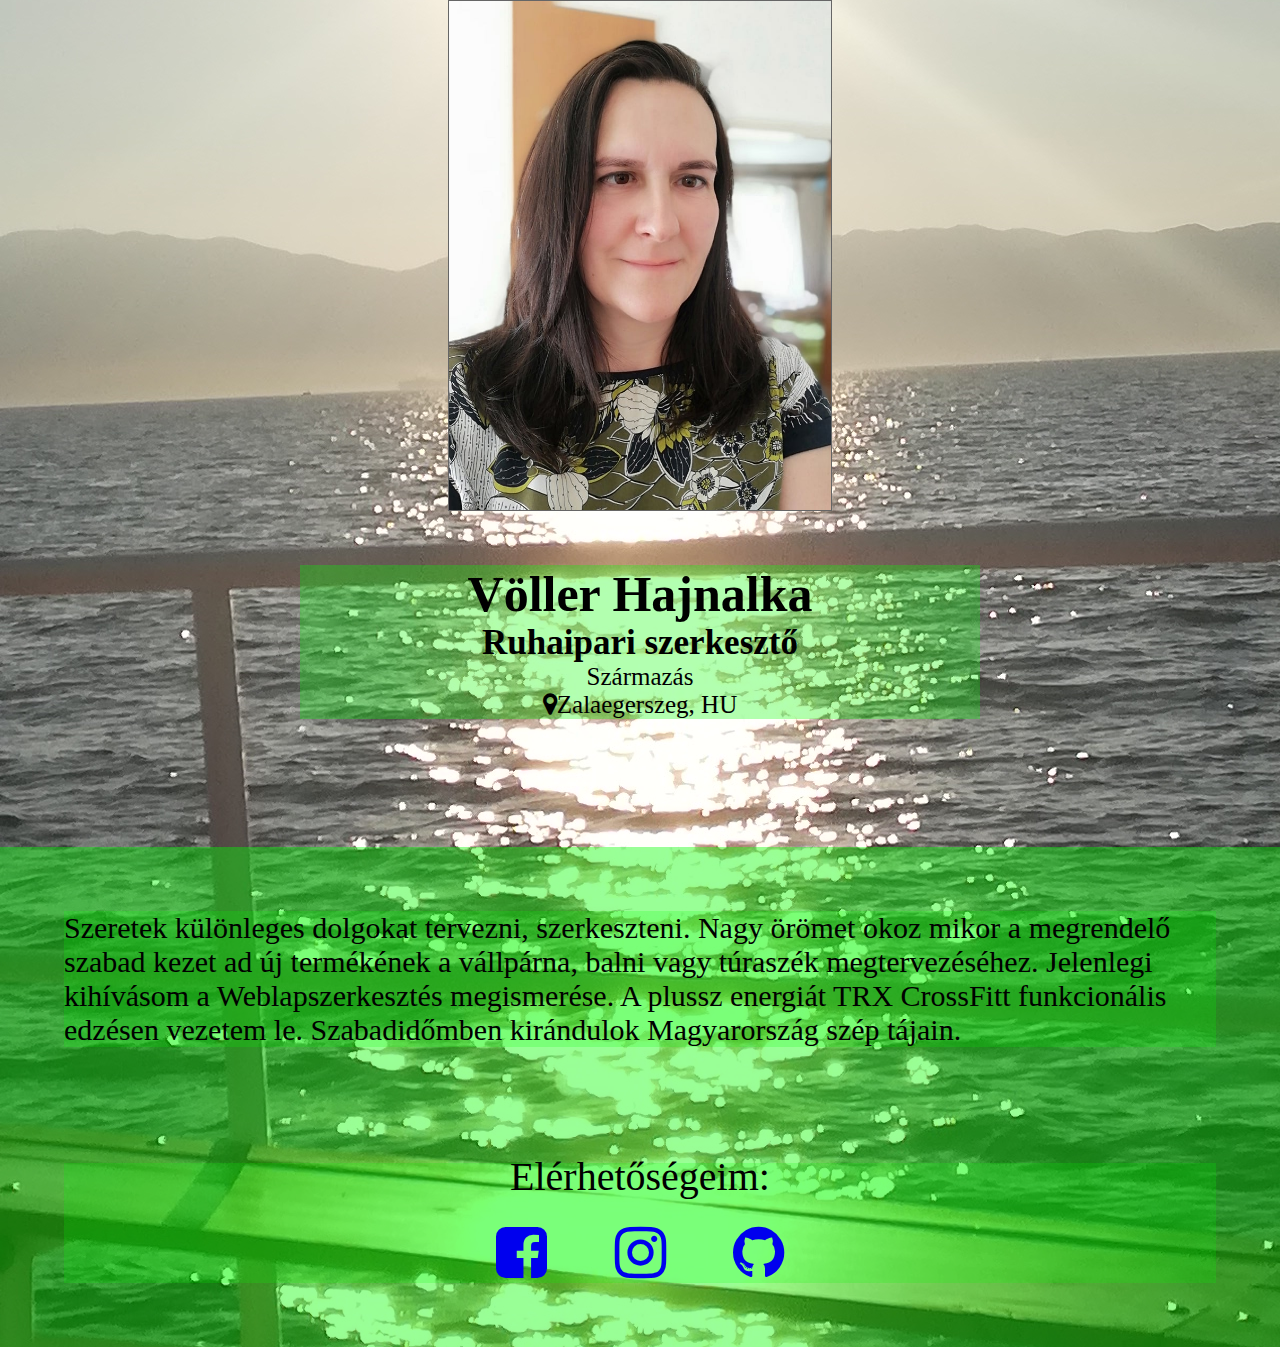
<file: index.html>
<!DOCTYPE html>
<html lang="hu">
<head>
  <meta charset="utf-8">
  <meta name="viewport" content="width=device-width">
  <title>Völler Hajnalka</title>
	
  <link href="https://maxcdn.bootstrapcdn.com/font-awesome/4.7.0/css/font-awesome.min.css" rel="stylesheet">
	
	<link rel="stylesheet" type="text/css" href="hajnalka.css">
																			
	
</head>
<body>
  <div class="div.profile-card">
    <div class="head">
    <div class="profile-image">
               <img src="assets/profilkep.jpg" alt="Völler Hajnalka">
       </div>
    <div class="name-headline">
        <h1> Völler Hajnalka</h1>
        <h2> Ruhaipari szerkesztő</h2>
        <span>Származás</span>
        <p><i class="fa fa-map-marker"></i>Zalaegerszeg, HU</p>
      </div>
    </div>
    <div class="content">
      <p class="about">
        Szeretek különleges dolgokat tervezni, szerkeszteni. Nagy örömet okoz mikor a megrendelő szabad kezet ad új termékének a vállpárna, balni vagy túraszék megtervezéséhez. Jelenlegi kihívásom a Weblapszerkesztés megismerése. A plussz energiát TRX  CrossFitt funkcionális edzésen vezetem le. Szabadidőmben kirándulok Magyarország szép tájain.
      </p>
      <section class="links">
				<div id="box" class="box">Elérhetőségeim:</div>
     
        <ul>
          <li><a
href="https://www.facebook.com/#" title="Facebook" class="social-icon"><i class="fa fa-2x fa-facebook-square" aria-hidden="true"></i></a>
          <li><a
href="https://instagram.com/#" title="Instagram" class="social-icon"><i class="fa fa-2x fa-instagram" aria-hidden="true"></i></a>
					<li><a
href="https://github.com/vollerhajnalka/#" title=Github% class="socialicon"><i class="fa fa-2x fa-github" aria-hidden="true"></i></a>
						
					</li>
        </ul>
      </section>
    </div>
 </div>
</body>
</html>
</file>
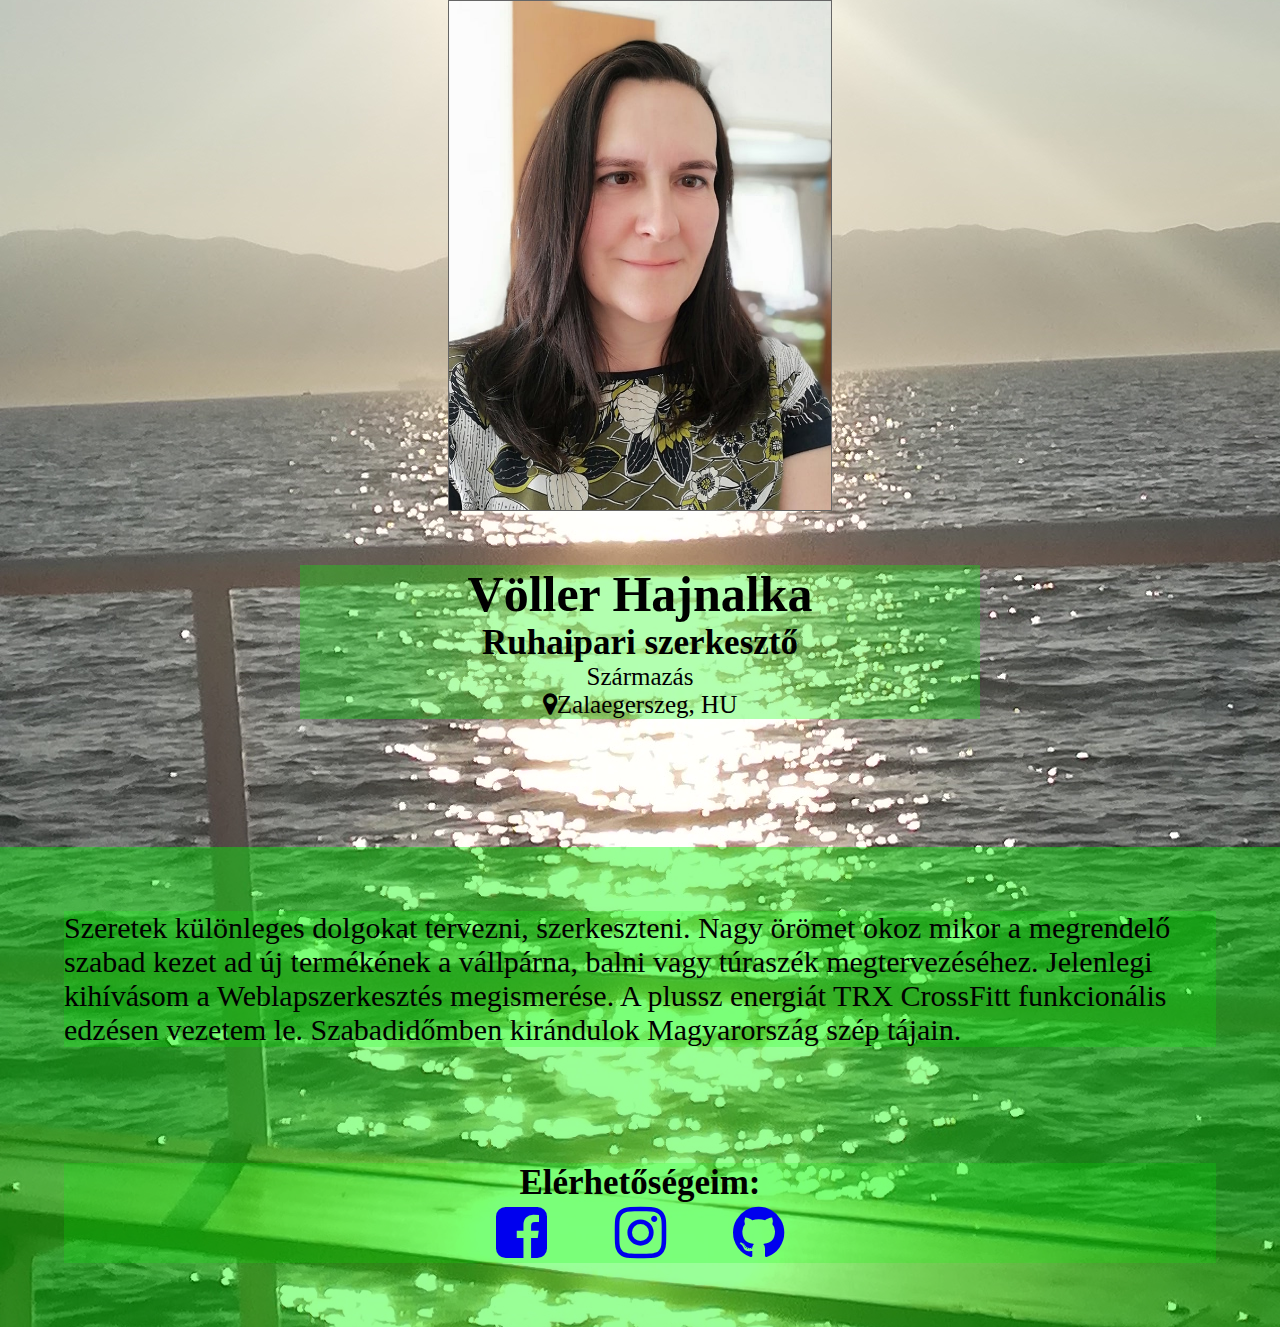
<file: hajnalka.html>
<!DOCTYPE html>
<html lang="hu">
<head>
  <meta charset="utf-8">
  <meta name="viewport" content="width=device-width">
  <title>Völler Hajnalka</title>
	
  <link href="https://maxcdn.bootstrapcdn.com/font-awesome/4.7.0/css/font-awesome.min.css" rel="stylesheet">
	
	<link rel="stylesheet" type="text/css" href="hajnalka.css">
																			
	
</head>
<body>
  <div class="div.profile-card">
    <div class="head">
    <div class="profile-image">
               <img src="assets/profilkep.jpg" alt="Völler Hajnalka">
       </div>
    <div class="name-headline">
        <h1> Völler Hajnalka</h1>
        <h2> Ruhaipari szerkesztő</h2>
        <span>Származás</span>
        <p><i class="fa fa-map-marker"></i>Zalaegerszeg, HU</p>
      </div>
    </div>
    <div class="content">
      <p class="about">
        Szeretek különleges dolgokat tervezni, szerkeszteni. Nagy örömet okoz mikor a megrendelő szabad kezet ad új termékének a vállpárna, balni vagy túraszék megtervezéséhez. Jelenlegi kihívásom a Weblapszerkesztés megismerése. A plussz energiát TRX  CrossFitt funkcionális edzésen vezetem le. Szabadidőmben kirándulok Magyarország szép tájain.
      </p>
      <section class="links">
        <h2>Elérhetőségeim:</h2>
        <ul>
          <li><a
href="https://www.facebook.com/#" title="Facebook" class="social-icon"><i class="fa fa-2x fa-facebook-square" aria-hidden="true"></i></a>
          <li><a
href="https://instagram.com/#" title="Instagram" class="social-icon"><i class="fa fa-2x fa-instagram" aria-hidden="true"></i></a>
					<li><a
href="https://github.com/vollerhajnalka/#" title=Github% class="socialicon"><i class="fa fa-2x fa-github" aria-hidden="true"></i></a>
						
					</li>
        </ul>
      </section>
    </div>
 </div>
</body>
</html>
</file>
<file: hajnalka.css>
/* CSS reset */

* {
  margin: 0;
  padding: 0;
  box-sizing: border-box;
  font-size: 100%;
}

/* Positioning Lap háttérszín, méret körbe kisebb mint az oldal*/

.profile-card {
	background-color: hsla(60, 100%, 50%, .4);
  width: auto;
  max-width: calc(100vw - 10px);	
	max-height: calc(100vw - 10px);
	
}
/*foto szélessége az oldal 30%-a...*/
img {
  width: 30%;
  height: auto;
	
}

h1 {
	font-size: 50px;
	font-family: Blackadder ITC;

}
h2 {
  font-size: 35px;
	font-family: blackadder ITC;
} 

span, p {
	font-size: 25px;
}

.content {
  background-color: hsla(120, 100%, 50%, .4);
	font-family: blackadder ITC;
	font-size: 30px;
}

.profile-image {
  background-color: hsla(0%, 100%, 50%, .3);
	
  
}

.name-headline {
  background-color: hsla(120, 100%, 50%, .3);
  margin-bottom: 50px;
	margin-left: 300px;
	margin-right: 300px;
	margin-top: 50px;
}

.about {
  background-color: hsla(120, 100%, 50%, .2);
	font-size: 30px;
}

.links {
  background-color: hsla(120, 100%, 50%, .2);
	width: 100%;
}

.head, .links {
  text-align: center;
}
.box {
	font-size: 40px;
	height: 60px;
	position: relative;
	top: -10px;
}

/* Contact links: pontok eltüntetése és középre helyezés*/
ul {
  list-style-type: none;
}
li {
  display: inline;
	margin: 30px;
}

/*szellősebb, arányos elosztás*/
.head, .about {
  margin-bottom: 10%;
}

.content {
  padding: 5% 5%;
	
}

/*háttérkép hozzáadása*/

body {
  background: url('assets/naplemente.jpg') no-repeat center center fixed;
  
}

/*képet körbe fekete keret*/
img {
  padding: 1px;
  background-color: #666;
}
/*a fotó kiemelkedik mikor az egér fölé kerül*/
img:hover {
  transform: scale(1.1);
}
</file>
